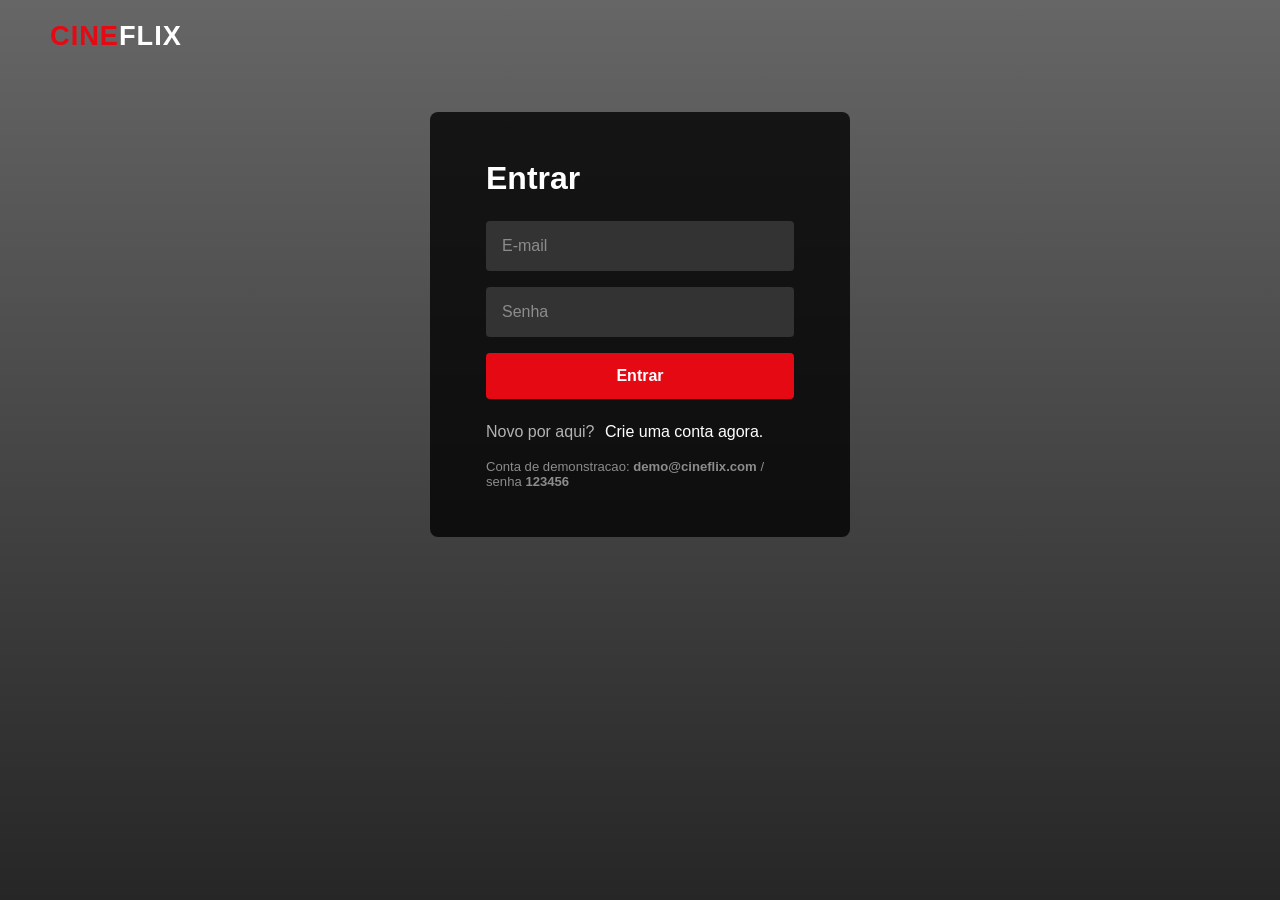
<file: src/main/resources/static/index.html>
<!DOCTYPE html>
<html lang="pt-BR">
<head>
    <meta charset="UTF-8">
    <meta name="viewport" content="width=device-width, initial-scale=1.0">
    <title>CineFlix</title>
    <link rel="stylesheet" href="css/styles.css">
</head>
<body>
    <!-- ===== Navbar ===== -->
    <header class="navbar" id="navbar">
        <div class="nav-left">
            <a href="index.html" class="logo">CINE<span>FLIX</span></a>
            <nav class="nav-links">
                <a href="#" data-genre="" class="nav-link active">Inicio</a>
                <a href="#" data-genre="Acao" class="nav-link">Acao</a>
                <a href="#" data-genre="Comedia" class="nav-link">Comedia</a>
                <a href="#" data-genre="Romance" class="nav-link">Romance</a>
                <a href="#" data-genre="Ficcao Cientifica" class="nav-link">Ficcao</a>
                <a href="#" data-genre="Terror" class="nav-link">Terror</a>
            </nav>
        </div>
        <div class="nav-right">
            <div class="search-box">
                <input type="text" id="search-input" placeholder="Buscar filmes...">
            </div>
            <a href="minha-lista.html" class="nav-rentals">Meus Alugueis</a>
            <div class="profile">
                <span id="user-name">Usuario</span>
                <button id="logout-btn" class="btn-logout">Sair</button>
            </div>
        </div>
    </header>

    <!-- ===== Banner destaque ===== -->
    <section class="hero" id="hero">
        <div class="hero-content">
            <h1 id="hero-title"></h1>
            <p id="hero-desc"></p>
            <div class="hero-buttons">
                <button class="btn-play" id="hero-play">Assistir</button>
                <button class="btn-info" id="hero-info">Mais informacoes</button>
            </div>
        </div>
        <div class="hero-fade"></div>
    </section>

    <!-- ===== Trilhos de filmes ===== -->
    <main class="rows" id="rows">
        <!-- Preenchido via JS -->
    </main>

    <!-- ===== Modal de detalhes / aluguel ===== -->
    <div class="modal-overlay hidden" id="modal">
        <div class="modal">
            <button class="modal-close" id="modal-close">&times;</button>
            <div class="modal-backdrop" id="modal-backdrop">
                <video id="modal-video" class="modal-video hidden" controls></video>
            </div>
            <div class="modal-body">
                <h2 id="modal-title"></h2>
                <div class="modal-meta">
                    <span id="modal-year"></span>
                    <span id="modal-duration"></span>
                    <span class="badge" id="modal-rating"></span>
                    <span id="modal-genre"></span>
                </div>
                <p id="modal-desc"></p>
                <div class="modal-rental">
                    <span class="price" id="modal-price"></span>
                    <span class="rental-info" id="modal-rental-info"></span>
                </div>
                <div class="modal-actions" id="modal-actions">
                    <!-- Botao de alugar ou assistir, preenchido via JS -->
                </div>
                <p class="modal-status hidden" id="modal-status"></p>
            </div>
        </div>
    </div>

    <script src="js/api.js"></script>
    <script src="js/app.js"></script>
</body>
</html>
</file>
<file: src/main/resources/static/css/styles.css>
/* ============================================================
   CineFlix - Estilos (tema escuro estilo Netflix)
   ============================================================ */

:root {
    --bg: #141414;
    --bg-elev: #1f1f1f;
    --red: #e50914;
    --red-hover: #f6121d;
    --text: #ffffff;
    --text-dim: #b3b3b3;
    --shadow: 0 8px 24px rgba(0, 0, 0, 0.6);
}

* {
    margin: 0;
    padding: 0;
    box-sizing: border-box;
}

body {
    font-family: 'Segoe UI', Roboto, Helvetica, Arial, sans-serif;
    background-color: var(--bg);
    color: var(--text);
    min-height: 100vh;
}

a {
    text-decoration: none;
    color: inherit;
}

.hidden {
    display: none !important;
}

/* ---------- Logo ---------- */
.logo {
    font-size: 1.7rem;
    font-weight: 800;
    letter-spacing: 1px;
    color: var(--red);
}

.logo span {
    color: var(--text);
}

/* ============================================================
   Autenticacao
   ============================================================ */
.auth-body {
    background:
        linear-gradient(to bottom, rgba(0,0,0,.6), rgba(0,0,0,.85)),
        url('https://picsum.photos/seed/cineflixbg/1600/900') center/cover no-repeat fixed;
}

.auth-header {
    padding: 20px 50px;
}

.auth-container {
    display: flex;
    justify-content: center;
    align-items: center;
    padding: 40px 20px 80px;
}

.auth-card {
    background: rgba(0, 0, 0, 0.78);
    padding: 48px 56px;
    border-radius: 8px;
    width: 100%;
    max-width: 420px;
}

.auth-card h1 {
    margin-bottom: 24px;
    font-size: 2rem;
}

.auth-form {
    display: flex;
    flex-direction: column;
    gap: 16px;
}

.auth-form input {
    background: #333;
    border: none;
    border-radius: 4px;
    padding: 16px;
    color: var(--text);
    font-size: 1rem;
}

.auth-form input::placeholder {
    color: #8c8c8c;
}

.auth-form input:focus {
    outline: 2px solid #555;
}

.btn-primary {
    background: var(--red);
    color: #fff;
    border: none;
    border-radius: 4px;
    padding: 14px;
    font-size: 1rem;
    font-weight: 700;
    cursor: pointer;
    transition: background .2s;
}

.btn-primary:hover {
    background: var(--red-hover);
}

.auth-switch {
    margin-top: 24px;
    color: var(--text-dim);
}

.auth-switch a {
    color: #fff;
    margin-left: 6px;
}

.auth-switch a:hover {
    text-decoration: underline;
}

.auth-hint {
    margin-top: 18px;
    font-size: .82rem;
    color: #8c8c8c;
}

.alert {
    background: #e87c03;
    color: #fff;
    padding: 12px 16px;
    border-radius: 4px;
    margin-bottom: 16px;
    font-size: .9rem;
}

/* ============================================================
   Navbar
   ============================================================ */
.navbar {
    position: fixed;
    top: 0;
    left: 0;
    right: 0;
    z-index: 100;
    display: flex;
    justify-content: space-between;
    align-items: center;
    padding: 16px 50px;
    background: linear-gradient(to bottom, rgba(0,0,0,.9), transparent);
    transition: background .3s;
}

.navbar.scrolled {
    background: var(--bg);
}

.nav-left {
    display: flex;
    align-items: center;
    gap: 32px;
}

.nav-links {
    display: flex;
    gap: 20px;
}

.nav-link {
    color: var(--text-dim);
    font-size: .95rem;
    transition: color .2s;
}

.nav-link:hover,
.nav-link.active {
    color: #fff;
}

.nav-right {
    display: flex;
    align-items: center;
    gap: 20px;
}

.search-box input {
    background: rgba(0,0,0,.65);
    border: 1px solid #555;
    border-radius: 4px;
    padding: 8px 12px;
    color: #fff;
    width: 200px;
}

.search-box input::placeholder {
    color: #aaa;
}

.nav-rentals {
    color: #fff;
    font-size: .95rem;
}

.nav-rentals:hover {
    color: var(--text-dim);
}

.profile {
    display: flex;
    align-items: center;
    gap: 10px;
}

#user-name {
    font-size: .9rem;
    color: var(--text-dim);
}

.btn-logout {
    background: transparent;
    border: 1px solid #777;
    color: #fff;
    padding: 6px 12px;
    border-radius: 4px;
    cursor: pointer;
    font-size: .85rem;
}

.btn-logout:hover {
    background: var(--red);
    border-color: var(--red);
}

/* ============================================================
   Hero / Banner
   ============================================================ */
.hero {
    position: relative;
    height: 78vh;
    min-height: 520px;
    background-size: cover;
    background-position: center top;
    display: flex;
    align-items: center;
    padding: 0 50px;
}

.hero-content {
    max-width: 620px;
    z-index: 2;
}

.hero-content h1 {
    font-size: 3.2rem;
    font-weight: 800;
    margin-bottom: 18px;
    text-shadow: 2px 2px 8px rgba(0,0,0,.7);
}

.hero-content p {
    font-size: 1.1rem;
    line-height: 1.5;
    margin-bottom: 24px;
    color: #e5e5e5;
    text-shadow: 1px 1px 4px rgba(0,0,0,.7);
    max-width: 520px;
}

.hero-buttons {
    display: flex;
    gap: 14px;
}

.btn-play,
.btn-info {
    border: none;
    border-radius: 4px;
    padding: 12px 26px;
    font-size: 1rem;
    font-weight: 700;
    cursor: pointer;
    display: inline-flex;
    align-items: center;
    gap: 8px;
}

.btn-play {
    background: #fff;
    color: #000;
}

.btn-play:hover {
    background: rgba(255,255,255,.8);
}

.btn-info {
    background: rgba(109,109,110,.7);
    color: #fff;
}

.btn-info:hover {
    background: rgba(109,109,110,.5);
}

.hero-fade {
    position: absolute;
    bottom: 0;
    left: 0;
    right: 0;
    height: 120px;
    background: linear-gradient(to top, var(--bg), transparent);
}

/* ============================================================
   Trilhos (rows) e cards
   ============================================================ */
.rows {
    margin-top: -80px;
    position: relative;
    z-index: 5;
    padding-bottom: 60px;
}

.row {
    margin: 30px 0;
    padding: 0 50px;
}

.row-title {
    font-size: 1.4rem;
    margin-bottom: 12px;
    font-weight: 700;
}

.row-cards {
    display: flex;
    gap: 10px;
    overflow-x: auto;
    padding-bottom: 12px;
    scrollbar-width: thin;
    scrollbar-color: #555 transparent;
}

.row-cards::-webkit-scrollbar {
    height: 8px;
}

.row-cards::-webkit-scrollbar-thumb {
    background: #555;
    border-radius: 4px;
}

.card {
    flex: 0 0 auto;
    width: 200px;
    border-radius: 6px;
    overflow: hidden;
    cursor: pointer;
    background: var(--bg-elev);
    transition: transform .25s, box-shadow .25s;
    position: relative;
}

.card:hover {
    transform: scale(1.08);
    box-shadow: var(--shadow);
    z-index: 10;
}

.card img {
    width: 100%;
    height: 300px;
    object-fit: cover;
    display: block;
}

.card-info {
    padding: 10px;
}

.card-info h3 {
    font-size: .95rem;
    margin-bottom: 4px;
    white-space: nowrap;
    overflow: hidden;
    text-overflow: ellipsis;
}

.card-price {
    color: var(--red);
    font-weight: 700;
    font-size: .9rem;
}

.card-owned {
    position: absolute;
    top: 8px;
    right: 8px;
    background: var(--red);
    color: #fff;
    font-size: .7rem;
    padding: 3px 8px;
    border-radius: 4px;
    font-weight: 700;
}

/* Grid (busca / genero) */
.grid .row-cards {
    flex-wrap: wrap;
    overflow: visible;
}

/* ============================================================
   Modal
   ============================================================ */
.modal-overlay {
    position: fixed;
    inset: 0;
    background: rgba(0,0,0,.8);
    z-index: 200;
    display: flex;
    justify-content: center;
    align-items: flex-start;
    padding: 40px 20px;
    overflow-y: auto;
}

.modal {
    background: var(--bg-elev);
    border-radius: 8px;
    width: 100%;
    max-width: 780px;
    overflow: hidden;
    position: relative;
    box-shadow: var(--shadow);
}

.modal-close {
    position: absolute;
    top: 14px;
    right: 14px;
    z-index: 20;
    background: rgba(0,0,0,.6);
    color: #fff;
    border: none;
    width: 38px;
    height: 38px;
    border-radius: 50%;
    font-size: 1.4rem;
    cursor: pointer;
}

.modal-close:hover {
    background: var(--red);
}

.modal-backdrop {
    width: 100%;
    height: 420px;
    background-size: cover;
    background-position: center;
    background-color: #000;
    position: relative;
}

.modal-video {
    width: 100%;
    height: 100%;
    background: #000;
}

.modal-body {
    padding: 24px 32px 32px;
}

.modal-body h2 {
    font-size: 1.8rem;
    margin-bottom: 12px;
}

.modal-meta {
    display: flex;
    align-items: center;
    gap: 14px;
    color: var(--text-dim);
    margin-bottom: 16px;
    font-size: .95rem;
    flex-wrap: wrap;
}

.badge {
    border: 1px solid #777;
    padding: 1px 8px;
    border-radius: 3px;
    font-size: .8rem;
}

.modal-body p {
    line-height: 1.6;
    color: #d2d2d2;
    margin-bottom: 20px;
}

.modal-rental {
    display: flex;
    align-items: baseline;
    gap: 14px;
    margin-bottom: 20px;
}

.price {
    font-size: 1.6rem;
    font-weight: 800;
    color: var(--red);
}

.rental-info {
    color: var(--text-dim);
    font-size: .9rem;
}

.modal-actions {
    display: flex;
    gap: 12px;
}

.modal-status {
    margin-top: 16px;
    padding: 10px 14px;
    border-radius: 4px;
    background: #2a2a2a;
}

.modal-status.success {
    background: #1a5e2a;
}

.modal-status.error {
    background: #7a1a1a;
}

/* ============================================================
   Pagina Meus Alugueis
   ============================================================ */
.rentals-page {
    padding: 110px 50px 60px;
    min-height: 100vh;
}

.rentals-page h1 {
    font-size: 2rem;
    margin-bottom: 28px;
}

.rentals-grid {
    display: grid;
    grid-template-columns: repeat(auto-fill, minmax(200px, 1fr));
    gap: 18px;
}

.rentals-empty {
    text-align: center;
    color: var(--text-dim);
    margin-top: 60px;
}

.rentals-empty p {
    margin-bottom: 20px;
    font-size: 1.1rem;
}

.rentals-empty .btn-primary {
    display: inline-block;
    padding: 12px 24px;
    max-width: 200px;
}

.rental-card {
    background: var(--bg-elev);
    border-radius: 6px;
    overflow: hidden;
    position: relative;
}

.rental-card img {
    width: 100%;
    height: 280px;
    object-fit: cover;
}

.rental-card-info {
    padding: 12px;
}

.rental-card-info h3 {
    font-size: 1rem;
    margin-bottom: 6px;
}

.rental-expiry {
    font-size: .82rem;
    color: var(--text-dim);
    margin-bottom: 10px;
}

.rental-expiry.expired {
    color: var(--red);
}

.btn-watch {
    width: 100%;
    background: #fff;
    color: #000;
    border: none;
    border-radius: 4px;
    padding: 10px;
    font-weight: 700;
    cursor: pointer;
}

.btn-watch:disabled {
    background: #555;
    color: #999;
    cursor: not-allowed;
}

.btn-watch:not(:disabled):hover {
    background: rgba(255,255,255,.8);
}

.status-badge {
    position: absolute;
    top: 8px;
    right: 8px;
    padding: 3px 8px;
    border-radius: 4px;
    font-size: .72rem;
    font-weight: 700;
}

.status-badge.active {
    background: #1a5e2a;
}

.status-badge.expired {
    background: #7a1a1a;
}

/* ============================================================
   Responsivo
   ============================================================ */
@media (max-width: 768px) {
    .navbar { padding: 12px 20px; flex-wrap: wrap; gap: 10px; }
    .nav-links { display: none; }
    .search-box input { width: 130px; }
    .hero { padding: 0 20px; }
    .hero-content h1 { font-size: 2rem; }
    .row { padding: 0 20px; }
    .rentals-page { padding: 100px 20px 40px; }
    .auth-card { padding: 32px 24px; }
    .modal-backdrop { height: 240px; }
}
</file>
